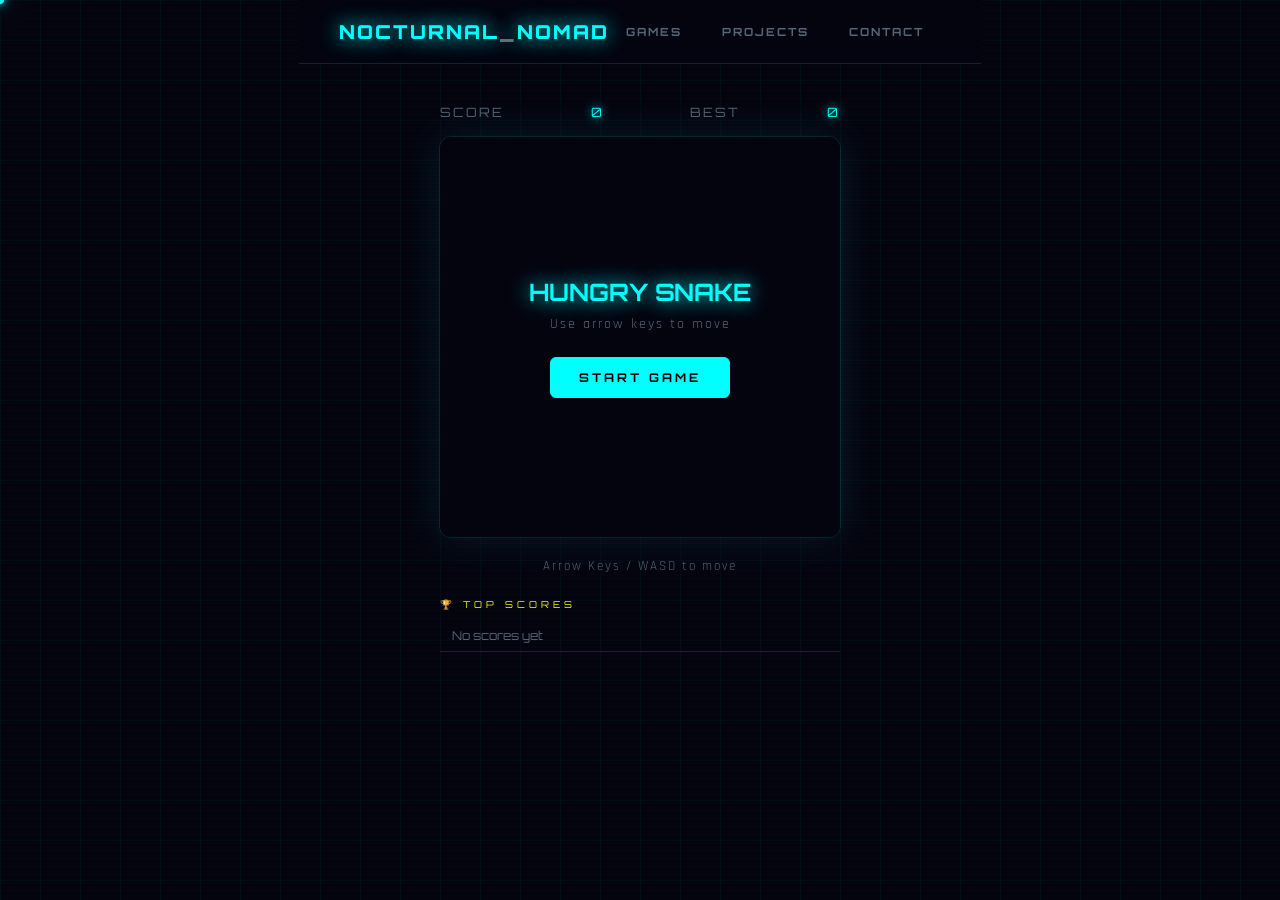
<file: games/snake.html>
<!DOCTYPE html>
<html lang="en">
<head>
  <meta charset="UTF-8"/>
  <meta name="viewport" content="width=device-width,initial-scale=1.0"/>
  <title>Hungry Snake — Nocturnal Nomad</title>
  <link rel="stylesheet" href="../css/style.css"/>
  <link rel="stylesheet" href="../css/cursor.css"/>
  <style>
    body { display:flex; flex-direction:column; align-items:center; }
    #gameCanvas { display:block; }
    .back-link { position:fixed; top:80px; left:30px; font-family:'Orbitron',monospace; font-size:0.65rem; letter-spacing:2px; color:var(--dim); text-decoration:none; z-index:10; }
    .back-link:hover { color:var(--cyan); }
  </style>
</head>
<body>

<nav>
  <a href="../index.html" class="nav-logo">NOCTURNAL<span style="color:#fff;opacity:0.4">_</span>NOMAD</a>
  <ul class="nav-links">
    <li><a href="../index.html">Games</a></li>
    <li><a href="../projects.html">Projects</a></li>
    <li><a href="../contact.html">Contact</a></li>
  </ul>
</nav>

<div class="game-page">
  <div class="score-bar">
    <span class="score-label">SCORE</span>
    <span class="score-val" id="scoreDisplay">0</span>
    <span class="score-label">BEST</span>
    <span class="score-val" id="bestDisplay">0</span>
  </div>

  <div class="game-wrapper">
    <canvas id="gameCanvas" width="400" height="400"></canvas>

    <div class="overlay" id="overlay">
      <h2 id="overlayTitle">HUNGRY SNAKE</h2>
      <p id="overlayMsg">Use arrow keys to move</p>
      <button class="btn primary" onclick="startGame()">START GAME</button>
    </div>
  </div>

  <div class="game-controls">Arrow Keys / WASD to move</div>

  <div class="leaderboard">
    <div class="lb-title">🏆 Top Scores</div>
    <div id="leaderboard"></div>
  </div>
</div>

<script>
const canvas = document.getElementById('gameCanvas');
const ctx = canvas.getContext('2d');
const overlay = document.getElementById('overlay');
const overlayTitle = document.getElementById('overlayTitle');
const overlayMsg = document.getElementById('overlayMsg');
const scoreEl = document.getElementById('scoreDisplay');
const bestEl = document.getElementById('bestDisplay');

const BOX = 20;
const COLS = 20;
const ROWS = 20;

let snake, food, dir, nextDir, score, gameLoop, running;

function initSnake() {
  snake = [{x:10,y:10},{x:9,y:10},{x:8,y:10}];
  dir = 'RIGHT';
  nextDir = 'RIGHT';
  score = 0;
  scoreEl.textContent = '0';
  spawnFood();
}

function spawnFood() {
  let pos;
  do {
    pos = {
      x: Math.floor(Math.random()*COLS),
      y: Math.floor(Math.random()*ROWS)
    };
  } while (snake.some(s=>s.x===pos.x && s.y===pos.y));
  food = pos;
}

function startGame() {
  overlay.style.display = 'none';
  initSnake();
  running = true;
  if(gameLoop) clearInterval(gameLoop);
  gameLoop = setInterval(tick, 100);
  updateBest();
}

function tick() {
  dir = nextDir;
  const head = {x: snake[0].x, y: snake[0].y};
  if(dir==='LEFT')  head.x--;
  if(dir==='RIGHT') head.x++;
  if(dir==='UP')    head.y--;
  if(dir==='DOWN')  head.y++;

  // Wall collision
  if(head.x<0||head.x>=COLS||head.y<0||head.y>=ROWS) { gameOver(); return; }
  // Self collision
  if(snake.some(s=>s.x===head.x&&s.y===head.y)) { gameOver(); return; }

  snake.unshift(head);

  if(head.x===food.x && head.y===food.y) {
    score += 10;
    scoreEl.textContent = score;
    spawnFood();
  } else {
    snake.pop();
  }

  draw();
}

function draw() {
  // Background
  ctx.fillStyle = '#050510';
  ctx.fillRect(0,0,400,400);

  // Grid
  ctx.strokeStyle = 'rgba(0,255,255,0.04)';
  ctx.lineWidth = 0.5;
  for(let i=0;i<=COLS;i++){
    ctx.beginPath(); ctx.moveTo(i*BOX,0); ctx.lineTo(i*BOX,400); ctx.stroke();
  }
  for(let j=0;j<=ROWS;j++){
    ctx.beginPath(); ctx.moveTo(0,j*BOX); ctx.lineTo(400,j*BOX); ctx.stroke();
  }

  // Food glow
  const fx = food.x*BOX+BOX/2;
  const fy = food.y*BOX+BOX/2;
  const grad = ctx.createRadialGradient(fx,fy,2,fx,fy,BOX);
  grad.addColorStop(0,'rgba(255,0,120,0.6)');
  grad.addColorStop(1,'transparent');
  ctx.fillStyle = grad;
  ctx.fillRect(food.x*BOX-BOX, food.y*BOX-BOX, BOX*3, BOX*3);
  ctx.fillStyle = '#ff0066';
  ctx.shadowColor = '#ff0066';
  ctx.shadowBlur = 12;
  ctx.fillRect(food.x*BOX+2, food.y*BOX+2, BOX-4, BOX-4);
  ctx.shadowBlur = 0;

  // Snake
  for(let i=0;i<snake.length;i++){
    const s = snake[i];
    const ratio = 1 - (i/snake.length)*0.6;
    if(i===0){
      ctx.fillStyle = '#00ffff';
      ctx.shadowColor = '#00ffff';
      ctx.shadowBlur = 16;
    } else {
      const r = Math.round(0*ratio);
      const g = Math.round(255*ratio);
      const b = Math.round(180*ratio);
      ctx.fillStyle = `rgb(${r},${g},${b})`;
      ctx.shadowColor = `rgb(${r},${g},${b})`;
      ctx.shadowBlur = 6;
    }
    ctx.fillRect(s.x*BOX+1, s.y*BOX+1, BOX-2, BOX-2);
  }
  ctx.shadowBlur = 0;
}

function gameOver() {
  clearInterval(gameLoop);
  running = false;
  saveScore(score);
  overlayTitle.textContent = 'GAME OVER';
  overlayMsg.textContent = `Score: ${score}`;
  overlay.querySelector('button').textContent = 'PLAY AGAIN';
  overlay.style.display = 'flex';
  renderLeaderboard();
  updateBest();
}

function saveScore(s) {
  let scores = JSON.parse(localStorage.getItem('snake_scores')||'[]');
  scores.push(s);
  scores.sort((a,b)=>b-a);
  scores = scores.slice(0,5);
  localStorage.setItem('snake_scores', JSON.stringify(scores));
}

function updateBest() {
  const scores = JSON.parse(localStorage.getItem('snake_scores')||'[]');
  bestEl.textContent = scores[0] || 0;
}

function renderLeaderboard() {
  const scores = JSON.parse(localStorage.getItem('snake_scores')||'[]');
  const el = document.getElementById('leaderboard');
  el.innerHTML = scores.length
    ? scores.map((s,i)=>`
        <div class="lb-entry">
          <span class="lb-rank">#${i+1}</span>
          <span class="lb-score">${s}</span>
        </div>`).join('')
    : '<div class="lb-entry"><span class="lb-rank">No scores yet</span></div>';
}

document.addEventListener('keydown', e => {
  const map = {
    ArrowLeft:'LEFT', a:'LEFT', A:'LEFT',
    ArrowRight:'RIGHT', d:'RIGHT', D:'RIGHT',
    ArrowUp:'UP', w:'UP', W:'UP',
    ArrowDown:'DOWN', s:'DOWN', S:'DOWN'
  };
  const d = map[e.key];
  if(!d) return;
  const opp = {LEFT:'RIGHT',RIGHT:'LEFT',UP:'DOWN',DOWN:'UP'};
  if(d !== opp[dir]) nextDir = d;
  e.preventDefault();
});

renderLeaderboard();
updateBest();
</script>

<script src="../js/cursor.js"></script>
</body>
</html>
</file>
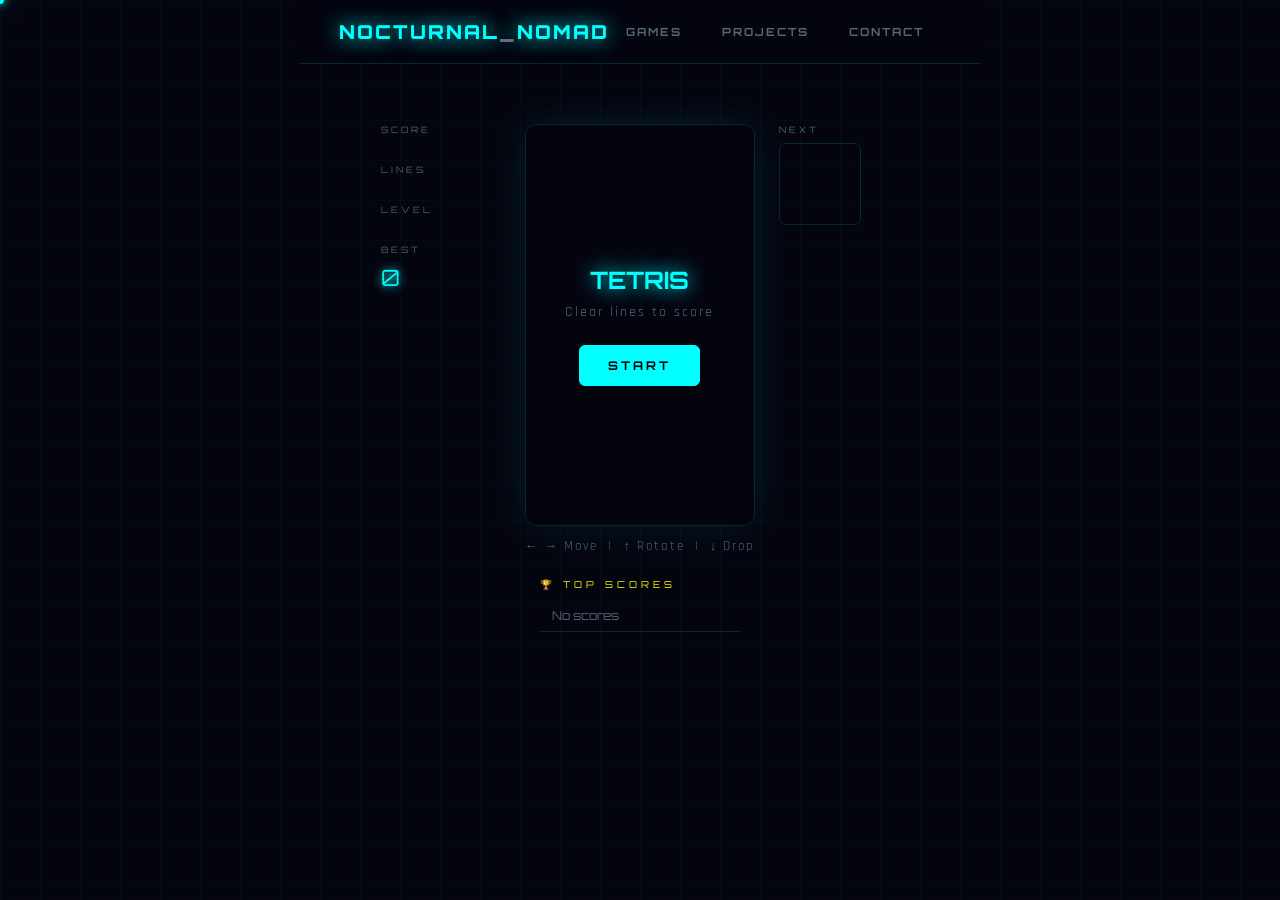
<file: games/tetris.html>
<!DOCTYPE html>
<html lang="en">
<head>
  <meta charset="UTF-8"/>
  <meta name="viewport" content="width=device-width,initial-scale=1.0"/>
  <title>Tetris — Nocturnal Nomad</title>
  <link rel="stylesheet" href="../css/style.css"/>
  <link rel="stylesheet" href="../css/cursor.css"/>
  <style>
    body { display:flex; flex-direction:column; align-items:center; }
    .tetris-layout { display:flex; gap:24px; align-items:flex-start; margin-top:20px; }
    .side-panel { width:120px; }
    .panel-label { font-family:'Orbitron',monospace; font-size:0.55rem; letter-spacing:3px; color:var(--dim); text-transform:uppercase; margin-bottom:8px; }
    .panel-val { font-family:'Orbitron',monospace; font-size:1.4rem; color:var(--cyan); text-shadow:0 0 10px var(--cyan); }
    .next-canvas { border:1px solid var(--card-border); border-radius:6px; }
    #gameCanvas { display:block; }
  </style>
</head>
<body>

<nav>
  <a href="../index.html" class="nav-logo">NOCTURNAL<span style="color:#fff;opacity:0.4">_</span>NOMAD</a>
  <ul class="nav-links">
    <li><a href="../index.html">Games</a></li>
    <li><a href="../projects.html">Projects</a></li>
    <li><a href="../contact.html">Contact</a></li>
  </ul>
</nav>

<div class="game-page">
  <div class="tetris-layout">
    <div class="side-panel">
      <div class="panel-label">Score</div>
      <div class="panel-val" id="scoreEl">0</div>
      <br/>
      <div class="panel-label">Lines</div>
      <div class="panel-val" id="linesEl">0</div>
      <br/>
      <div class="panel-label">Level</div>
      <div class="panel-val" id="levelEl">1</div>
      <br/>
      <div class="panel-label">Best</div>
      <div class="panel-val" id="bestEl">0</div>
    </div>

    <div>
      <div class="game-wrapper">
        <canvas id="gameCanvas" width="200" height="400"></canvas>
        <div class="overlay" id="overlay">
          <h2 id="overlayTitle">TETRIS</h2>
          <p id="overlayMsg">Clear lines to score</p>
          <button class="btn primary" onclick="startGame()">START</button>
        </div>
      </div>
      <div class="game-controls" style="margin-top:12px;">← → Move &nbsp;|&nbsp; ↑ Rotate &nbsp;|&nbsp; ↓ Drop</div>
    </div>

    <div class="side-panel">
      <div class="panel-label">Next</div>
      <canvas id="nextCanvas" class="next-canvas" width="80" height="80"></canvas>
    </div>
  </div>

  <div class="leaderboard" style="max-width:200px;">
    <div class="lb-title">🏆 Top Scores</div>
    <div id="leaderboard"></div>
  </div>
</div>

<script>
const canvas = document.getElementById('gameCanvas');
const ctx = canvas.getContext('2d');
const nextCanvas = document.getElementById('nextCanvas');
const nCtx = nextCanvas.getContext('2d');

const COLS = 10, ROWS = 20, SZ = 20;

const COLORS = ['','#00ffff','#0040ff','#ff8000','#ffff00','#00ff44','#aa00ff','#ff0044'];

const SHAPES = [
  [],
  [[1,1,1,1]],
  [[2,0,0],[2,2,2]],
  [[0,0,3],[3,3,3]],
  [[4,4],[4,4]],
  [[0,5,5],[5,5,0]],
  [[0,6,0],[6,6,6]],
  [[7,7,0],[0,7,7]]
];

let board, current, currentX, currentY, nextPiece, score, lines, level, gameInterval, running;

function newBoard(){ return Array.from({length:ROWS},()=>Array(COLS).fill(0)); }

function randomPiece(){
  const id = Math.floor(Math.random()*7)+1;
  return { id, shape: SHAPES[id].map(r=>[...r]) };
}

function startGame(){
  board = newBoard();
  score = lines = 0;
  level = 1;
  nextPiece = randomPiece();
  spawnPiece();
  running = true;
  document.getElementById('overlay').style.display='none';
  if(gameInterval) clearInterval(gameInterval);
  gameInterval = setInterval(drop, speed());
  updateUI();
}

function speed(){ return Math.max(100, 600 - (level-1)*50); }

function spawnPiece(){
  current = nextPiece;
  nextPiece = randomPiece();
  currentX = Math.floor((COLS - current.shape[0].length)/2);
  currentY = 0;
  if(collides(current.shape,currentX,currentY)){ gameOver(); }
  drawNext();
}

function drop(){
  if(!collides(current.shape,currentX,currentY+1)){
    currentY++;
  } else {
    lock();
    const cleared = clearLines();
    lines += cleared;
    score += [0,100,300,500,800][cleared]*level;
    if(lines >= level*10){ level++; clearInterval(gameInterval); gameInterval=setInterval(drop,speed()); }
    updateUI();
    spawnPiece();
  }
  render();
}

function collides(shape,ox,oy){
  for(let r=0;r<shape.length;r++){
    for(let c=0;c<shape[r].length;c++){
      if(!shape[r][c]) continue;
      const nx=ox+c, ny=oy+r;
      if(nx<0||nx>=COLS||ny>=ROWS) return true;
      if(ny>=0 && board[ny][nx]) return true;
    }
  }
  return false;
}

function lock(){
  current.shape.forEach((row,r)=>{
    row.forEach((v,c)=>{
      if(v && currentY+r>=0) board[currentY+r][currentX+c]=current.id;
    });
  });
}

function clearLines(){
  let count=0;
  for(let r=ROWS-1;r>=0;r--){
    if(board[r].every(c=>c!==0)){
      board.splice(r,1);
      board.unshift(Array(COLS).fill(0));
      count++; r++;
    }
  }
  return count;
}

function rotate(shape){
  return shape[0].map((_,i)=>shape.map(r=>r[i]).reverse());
}

function updateUI(){
  document.getElementById('scoreEl').textContent=score;
  document.getElementById('linesEl').textContent=lines;
  document.getElementById('levelEl').textContent=level;
  const best=JSON.parse(localStorage.getItem('tetris_scores')||'[]')[0]||0;
  document.getElementById('bestEl').textContent=best;
}

function gameOver(){
  clearInterval(gameInterval);
  running=false;
  saveScore(score);
  document.getElementById('overlayTitle').textContent='GAME OVER';
  document.getElementById('overlayMsg').textContent='Score: '+score;
  document.getElementById('overlay').querySelector('button').textContent='PLAY AGAIN';
  document.getElementById('overlay').style.display='flex';
  renderLeaderboard();
}

function saveScore(s){
  let arr=JSON.parse(localStorage.getItem('tetris_scores')||'[]');
  arr.push(s); arr.sort((a,b)=>b-a); arr=arr.slice(0,5);
  localStorage.setItem('tetris_scores',JSON.stringify(arr));
}

function renderLeaderboard(){
  const arr=JSON.parse(localStorage.getItem('tetris_scores')||'[]');
  document.getElementById('leaderboard').innerHTML=arr.length
    ?arr.map((s,i)=>`<div class="lb-entry"><span class="lb-rank">#${i+1}</span><span class="lb-score">${s}</span></div>`).join('')
    :'<div class="lb-entry"><span class="lb-rank">No scores</span></div>';
}

function drawCell(context,x,y,id,size){
  if(!id) return;
  const col=COLORS[id];
  context.fillStyle=col;
  context.shadowColor=col;
  context.shadowBlur=8;
  context.fillRect(x*size+1,y*size+1,size-2,size-2);
  context.shadowBlur=0;
  context.strokeStyle='rgba(255,255,255,0.15)';
  context.lineWidth=0.5;
  context.strokeRect(x*size+1,y*size+1,size-2,size-2);
}

function render(){
  ctx.fillStyle='#050510';
  ctx.fillRect(0,0,canvas.width,canvas.height);
  // grid
  ctx.strokeStyle='rgba(0,255,255,0.04)';
  ctx.lineWidth=0.5;
  for(let c=0;c<=COLS;c++){ctx.beginPath();ctx.moveTo(c*SZ,0);ctx.lineTo(c*SZ,400);ctx.stroke();}
  for(let r=0;r<=ROWS;r++){ctx.beginPath();ctx.moveTo(0,r*SZ);ctx.lineTo(200,r*SZ);ctx.stroke();}
  // board
  board.forEach((row,r)=>row.forEach((v,c)=>drawCell(ctx,c,r,v,SZ)));
  // ghost
  let ghostY=currentY;
  while(!collides(current.shape,currentX,ghostY+1)) ghostY++;
  current.shape.forEach((row,r)=>row.forEach((v,c)=>{
    if(!v) return;
    ctx.fillStyle='rgba(255,255,255,0.08)';
    ctx.fillRect((currentX+c)*SZ+1,(ghostY+r)*SZ+1,SZ-2,SZ-2);
  }));
  // current
  current.shape.forEach((row,r)=>row.forEach((v,c)=>{if(v)drawCell(ctx,currentX+c,currentY+r,v,SZ);}));
}

function drawNext(){
  nCtx.fillStyle='#050510';
  nCtx.fillRect(0,0,80,80);
  const s=nextPiece.shape;
  const ox=Math.floor((4-s[0].length)/2);
  const oy=Math.floor((4-s.length)/2);
  s.forEach((row,r)=>row.forEach((v,c)=>{if(v)drawCell(nCtx,ox+c,oy+r,v,20);}));
}

document.addEventListener('keydown',e=>{
  if(!running) return;
  if(e.key==='ArrowLeft'&&!collides(current.shape,currentX-1,currentY)) currentX--;
  else if(e.key==='ArrowRight'&&!collides(current.shape,currentX+1,currentY)) currentX++;
  else if(e.key==='ArrowDown'){ clearInterval(gameInterval); drop(); gameInterval=setInterval(drop,speed()); }
  else if(e.key==='ArrowUp'){
    const rot=rotate(current.shape);
    if(!collides(rot,currentX,currentY)) current.shape=rot;
  } else if(e.key===' '){
    while(!collides(current.shape,currentX,currentY+1)) currentY++;
    drop();
  } else return;
  e.preventDefault();
  render();
});

renderLeaderboard();
updateUI();
</script>

<script src="../js/cursor.js"></script>
</body>
</html>
</file>
<file: css/style.css>
@import url('https://fonts.googleapis.com/css2?family=Orbitron:wght@400;700;900&family=Rajdhani:wght@300;400;600&display=swap');

:root {
  --bg: #050510;
  --bg2: #0a0a1a;
  --cyan: #00ffff;
  --magenta: #ff00ff;
  --yellow: #ffff00;
  --green: #00ff88;
  --card-bg: rgba(0, 255, 255, 0.04);
  --card-border: rgba(0, 255, 255, 0.15);
  --text: #c8d8e8;
  --dim: #556677;
}

* { margin: 0; padding: 0; box-sizing: border-box; }

html { scroll-behavior: smooth; }

body {
  font-family: 'Rajdhani', sans-serif;
  background: var(--bg);
  color: var(--text);
  min-height: 100vh;
  overflow-x: hidden;
}

/* ── GRID BACKGROUND ── */
body::before {
  content: '';
  position: fixed;
  inset: 0;
  background-image:
    linear-gradient(rgba(0,255,255,0.03) 1px, transparent 1px),
    linear-gradient(90deg, rgba(0,255,255,0.03) 1px, transparent 1px);
  background-size: 40px 40px;
  pointer-events: none;
  z-index: 0;
}

/* ── SCANLINES ── */
body::after {
  content: '';
  position: fixed;
  inset: 0;
  background: repeating-linear-gradient(
    0deg,
    transparent,
    transparent 2px,
    rgba(0,0,0,0.07) 2px,
    rgba(0,0,0,0.07) 4px
  );
  pointer-events: none;
  z-index: 0;
}

/* ── NAVBAR ── */
nav {
  position: sticky;
  top: 0;
  z-index: 100;
  display: flex;
  align-items: center;
  justify-content: space-between;
  padding: 0 40px;
  height: 64px;
  background: rgba(5, 5, 16, 0.9);
  backdrop-filter: blur(20px);
  border-bottom: 1px solid var(--card-border);
}

.nav-logo {
  font-family: 'Orbitron', monospace;
  font-weight: 900;
  font-size: 1.2rem;
  color: var(--cyan);
  text-shadow: 0 0 20px var(--cyan), 0 0 40px rgba(0,255,255,0.3);
  letter-spacing: 2px;
  text-decoration: none;
}

.nav-links {
  display: flex;
  gap: 6px;
  list-style: none;
}

.nav-links a {
  font-family: 'Orbitron', monospace;
  font-size: 0.7rem;
  font-weight: 700;
  letter-spacing: 2px;
  color: var(--dim);
  text-decoration: none;
  padding: 8px 16px;
  border: 1px solid transparent;
  border-radius: 4px;
  transition: all 0.2s;
  text-transform: uppercase;
}

.nav-links a:hover,
.nav-links a.active {
  color: var(--cyan);
  border-color: var(--card-border);
  background: var(--card-bg);
  text-shadow: 0 0 10px var(--cyan);
}

/* ── PAGE WRAPPER ── */
.page {
  position: relative;
  z-index: 1;
  padding: 60px 40px;
  max-width: 1400px;
  margin: 0 auto;
}

/* ── SECTION HEADERS ── */
.section-title {
  font-family: 'Orbitron', monospace;
  font-size: 0.65rem;
  font-weight: 700;
  letter-spacing: 4px;
  text-transform: uppercase;
  color: var(--cyan);
  opacity: 0.7;
  margin-bottom: 8px;
}

.section-heading {
  font-family: 'Orbitron', monospace;
  font-size: 2rem;
  font-weight: 900;
  color: #fff;
  text-shadow: 0 0 30px rgba(255,255,255,0.2);
  margin-bottom: 40px;
}

.section-heading span {
  color: var(--cyan);
  text-shadow: 0 0 20px var(--cyan);
}

/* ── HERO ── */
.hero {
  text-align: center;
  padding: 80px 20px 60px;
}

.hero-title {
  font-family: 'Orbitron', monospace;
  font-size: clamp(2.5rem, 6vw, 5rem);
  font-weight: 900;
  line-height: 1.1;
  color: #fff;
  text-shadow: 0 0 60px rgba(0,255,255,0.3);
  margin-bottom: 16px;
}

.hero-title .glow {
  color: var(--cyan);
  text-shadow: 0 0 30px var(--cyan), 0 0 60px rgba(0,255,255,0.5);
}

.hero-sub {
  font-size: 1.1rem;
  color: var(--dim);
  letter-spacing: 3px;
  text-transform: uppercase;
  margin-bottom: 48px;
}

/* ── CATEGORY LABEL ── */
.cat-label {
  font-family: 'Orbitron', monospace;
  font-size: 0.6rem;
  letter-spacing: 4px;
  text-transform: uppercase;
  color: var(--dim);
  margin: 50px 0 18px;
  display: flex;
  align-items: center;
  gap: 12px;
}

.cat-label::after {
  content: '';
  flex: 1;
  height: 1px;
  background: var(--card-border);
}

/* ── GAME GRID ── */
.game-grid {
  display: grid;
  grid-template-columns: repeat(auto-fill, minmax(200px, 1fr));
  gap: 16px;
}

/* ── GAME CARD ── */
.game-card {
  position: relative;
  background: var(--card-bg);
  border: 1px solid var(--card-border);
  border-radius: 12px;
  padding: 24px 20px;
  cursor: pointer;
  text-decoration: none;
  color: inherit;
  transition: all 0.25s;
  overflow: hidden;
  display: block;
}

.game-card::before {
  content: '';
  position: absolute;
  inset: 0;
  background: linear-gradient(135deg, rgba(0,255,255,0.06), transparent 60%);
  opacity: 0;
  transition: opacity 0.25s;
}

.game-card:hover {
  border-color: var(--cyan);
  box-shadow: 0 0 24px rgba(0,255,255,0.2), inset 0 0 24px rgba(0,255,255,0.04);
  transform: translateY(-4px);
}

.game-card:hover::before { opacity: 1; }

.game-card.coming-soon {
  opacity: 0.45;
  cursor: default;
}

.game-card.coming-soon:hover {
  transform: none;
  box-shadow: none;
  border-color: var(--card-border);
}

.card-icon {
  font-size: 2rem;
  margin-bottom: 12px;
  display: block;
}

.card-name {
  font-family: 'Orbitron', monospace;
  font-size: 0.85rem;
  font-weight: 700;
  color: #fff;
  margin-bottom: 6px;
  letter-spacing: 1px;
}

.card-desc {
  font-size: 0.8rem;
  color: var(--dim);
  line-height: 1.4;
}

.card-badge {
  position: absolute;
  top: 12px;
  right: 12px;
  font-family: 'Orbitron', monospace;
  font-size: 0.5rem;
  letter-spacing: 2px;
  padding: 3px 7px;
  border-radius: 3px;
  text-transform: uppercase;
  font-weight: 700;
}

.badge-live {
  background: rgba(0,255,136,0.15);
  color: var(--green);
  border: 1px solid rgba(0,255,136,0.3);
}

.badge-soon {
  background: rgba(255,255,0,0.1);
  color: var(--yellow);
  border: 1px solid rgba(255,255,0,0.2);
}

/* ── GAME PAGE ── */
.game-page {
  display: flex;
  flex-direction: column;
  align-items: center;
  padding: 40px 20px;
}

.game-wrapper {
  position: relative;
  border: 1px solid var(--card-border);
  border-radius: 12px;
  overflow: hidden;
  box-shadow: 0 0 40px rgba(0,255,255,0.1);
}

canvas {
  display: block;
}

.score-bar {
  display: flex;
  justify-content: space-between;
  align-items: center;
  width: 100%;
  max-width: 400px;
  margin-bottom: 16px;
  font-family: 'Orbitron', monospace;
  font-size: 0.8rem;
  letter-spacing: 2px;
}

.score-label { color: var(--dim); }
.score-val { color: var(--cyan); text-shadow: 0 0 10px var(--cyan); }

.game-controls {
  margin-top: 20px;
  font-size: 0.8rem;
  color: var(--dim);
  letter-spacing: 2px;
  text-align: center;
}

/* ── OVERLAY ── */
.overlay {
  position: absolute;
  inset: 0;
  display: flex;
  flex-direction: column;
  align-items: center;
  justify-content: center;
  background: rgba(5,5,16,0.9);
  backdrop-filter: blur(4px);
  z-index: 10;
}

.overlay h2 {
  font-family: 'Orbitron', monospace;
  font-size: 1.5rem;
  color: var(--cyan);
  text-shadow: 0 0 20px var(--cyan);
  margin-bottom: 8px;
}

.overlay p {
  color: var(--dim);
  margin-bottom: 24px;
  font-size: 0.9rem;
  letter-spacing: 2px;
}

.btn {
  font-family: 'Orbitron', monospace;
  font-size: 0.75rem;
  letter-spacing: 3px;
  text-transform: uppercase;
  font-weight: 700;
  padding: 12px 28px;
  background: transparent;
  border: 1px solid var(--cyan);
  color: var(--cyan);
  border-radius: 6px;
  cursor: pointer;
  transition: all 0.2s;
  text-decoration: none;
  display: inline-block;
}

.btn:hover {
  background: rgba(0,255,255,0.1);
  box-shadow: 0 0 20px rgba(0,255,255,0.3);
}

.btn.primary {
  background: var(--cyan);
  color: #000;
}

.btn.primary:hover {
  box-shadow: 0 0 30px rgba(0,255,255,0.5);
}

/* ── PROJECTS ── */
.project-grid {
  display: grid;
  grid-template-columns: repeat(auto-fill, minmax(320px, 1fr));
  gap: 20px;
}

.project-card {
  background: var(--card-bg);
  border: 1px solid var(--card-border);
  border-radius: 12px;
  padding: 28px;
  transition: all 0.25s;
}

.project-card:hover {
  border-color: var(--magenta);
  box-shadow: 0 0 20px rgba(255,0,255,0.1);
}

.project-tag {
  font-family: 'Orbitron', monospace;
  font-size: 0.55rem;
  letter-spacing: 3px;
  color: var(--magenta);
  text-transform: uppercase;
  margin-bottom: 10px;
}

.project-name {
  font-family: 'Orbitron', monospace;
  font-size: 1rem;
  font-weight: 700;
  color: #fff;
  margin-bottom: 10px;
}

.project-desc {
  font-size: 0.9rem;
  color: var(--dim);
  line-height: 1.6;
}

/* ── CONTACT ── */
.contact-wrap {
  max-width: 560px;
  margin: 0 auto;
}

.form-group {
  margin-bottom: 20px;
}

.form-group label {
  display: block;
  font-family: 'Orbitron', monospace;
  font-size: 0.6rem;
  letter-spacing: 3px;
  color: var(--cyan);
  margin-bottom: 8px;
  text-transform: uppercase;
}

.form-group input,
.form-group textarea {
  width: 100%;
  background: var(--card-bg);
  border: 1px solid var(--card-border);
  border-radius: 6px;
  padding: 12px 16px;
  color: #fff;
  font-family: 'Rajdhani', sans-serif;
  font-size: 1rem;
  transition: border-color 0.2s;
  outline: none;
}

.form-group input:focus,
.form-group textarea:focus {
  border-color: var(--cyan);
  box-shadow: 0 0 12px rgba(0,255,255,0.1);
}

.form-group textarea {
  height: 140px;
  resize: vertical;
}

.form-success {
  display: none;
  text-align: center;
  padding: 40px;
  font-family: 'Orbitron', monospace;
  color: var(--green);
  font-size: 1.2rem;
  text-shadow: 0 0 20px var(--green);
}

/* ── LEADERBOARD ── */
.leaderboard {
  width: 100%;
  max-width: 400px;
  margin-top: 24px;
}

.lb-title {
  font-family: 'Orbitron', monospace;
  font-size: 0.6rem;
  letter-spacing: 4px;
  color: var(--yellow);
  text-transform: uppercase;
  margin-bottom: 10px;
}

.lb-entry {
  display: flex;
  justify-content: space-between;
  padding: 8px 12px;
  border-bottom: 1px solid var(--card-border);
  font-size: 0.9rem;
}

.lb-rank { color: var(--dim); font-family: 'Orbitron', monospace; font-size: 0.75rem; }
.lb-score { color: var(--yellow); font-family: 'Orbitron', monospace; }

/* ── ANIMATIONS ── */
@keyframes flicker {
  0%,100%{opacity:1} 92%{opacity:1} 93%{opacity:0.7} 94%{opacity:1} 96%{opacity:0.8} 97%{opacity:1}
}

@keyframes fadeUp {
  from { opacity:0; transform:translateY(20px); }
  to   { opacity:1; transform:translateY(0); }
}

.fade-up {
  animation: fadeUp 0.5s ease forwards;
}

.stagger-1 { animation-delay: 0.1s; opacity:0; }
.stagger-2 { animation-delay: 0.2s; opacity:0; }
.stagger-3 { animation-delay: 0.3s; opacity:0; }

/* ── RESPONSIVE ── */
@media(max-width:640px){
  nav { padding: 0 20px; }
  .page { padding: 40px 20px; }
  .game-grid { grid-template-columns: repeat(auto-fill, minmax(160px, 1fr)); }
  .nav-links a { font-size: 0.6rem; padding: 6px 10px; letter-spacing: 1px; }
}
</file>
<file: css/cursor.css>
/* ── CUSTOM CURSOR ── */

* { cursor: none !important; }

.cursor-dot {
  position: fixed;
  top: 0; left: 0;
  width: 8px; height: 8px;
  background: #00ffff;
  border-radius: 50%;
  pointer-events: none;
  z-index: 99999;
  transform: translate(-50%, -50%);
  box-shadow: 0 0 10px #00ffff, 0 0 20px rgba(0,255,255,0.5);
  transition: width 0.15s, height 0.15s, background 0.15s;
}

.cursor-ring {
  position: fixed;
  top: 0; left: 0;
  width: 36px; height: 36px;
  border: 1px solid rgba(0, 255, 255, 0.6);
  border-radius: 50%;
  pointer-events: none;
  z-index: 99998;
  transform: translate(-50%, -50%);
  transition: width 0.2s, height 0.2s, border-color 0.2s, opacity 0.2s;
}

.cursor-ring::before {
  content: '';
  position: absolute;
  inset: -1px;
  border-radius: 50%;
  border: 1px solid rgba(0,255,255,0.15);
}

/* Hover state on clickable things */
body.cursor-hover .cursor-dot {
  width: 6px; height: 6px;
  background: #ff00ff;
  box-shadow: 0 0 10px #ff00ff, 0 0 24px rgba(255,0,255,0.5);
}

body.cursor-hover .cursor-ring {
  width: 52px; height: 52px;
  border-color: rgba(255, 0, 255, 0.5);
}

/* Click state */
body.cursor-click .cursor-dot {
  width: 4px; height: 4px;
  background: #ffffff;
  box-shadow: 0 0 16px #fff;
}

body.cursor-click .cursor-ring {
  width: 20px; height: 20px;
  opacity: 0.6;
}
</file>
